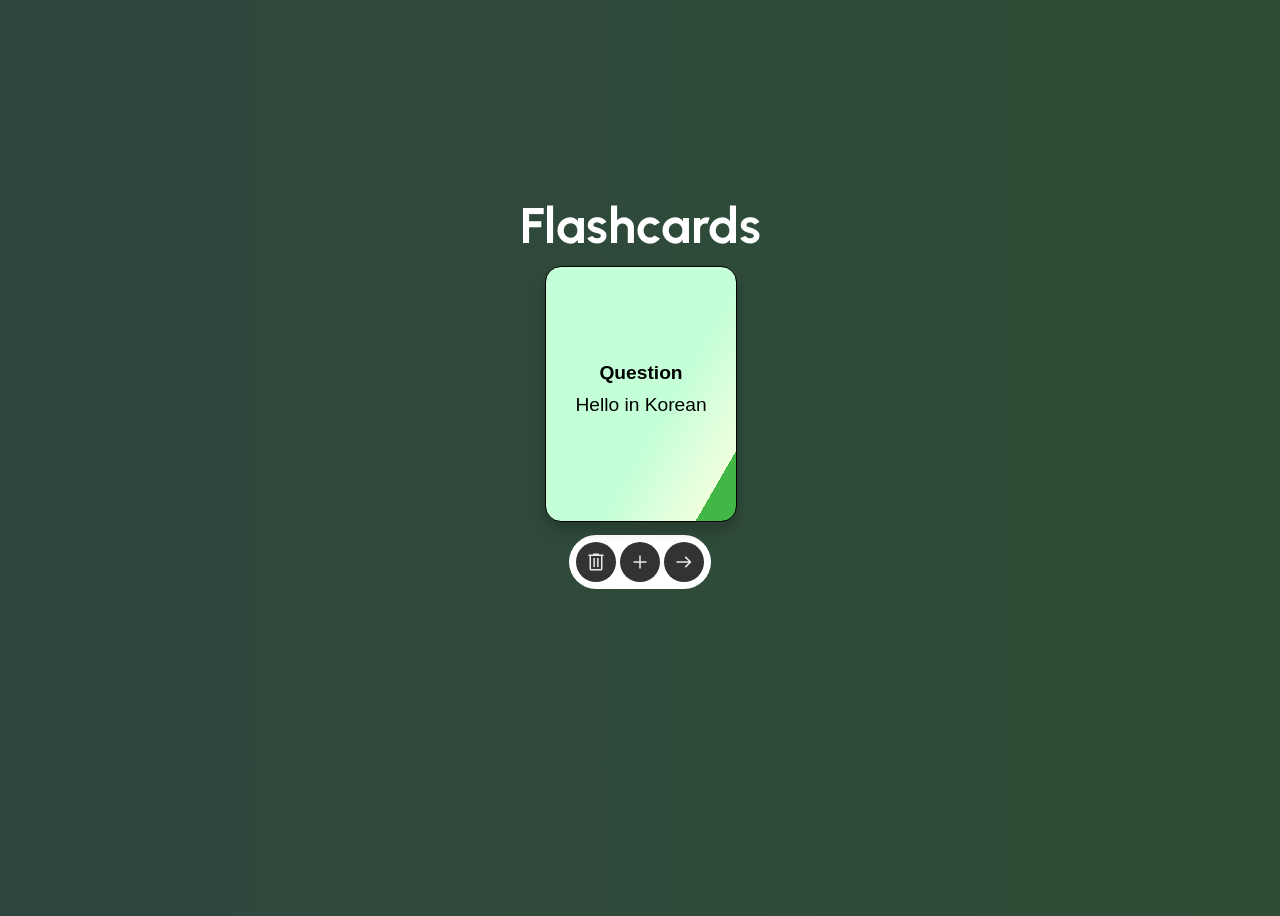
<file: flashcards.html>
<!-- 
 old version. 
 Kept to display on kathas.no/projects 
 Loads flashcards.css and flashcards.js
-->

<!DOCTYPE html>
<html lang="en">
    <head>
        <title>Flashcards</title>
        <link rel="stylesheet" type="text/css" href="flashcards.css" />
        <meta charset="UTF-8" />
        <meta name="viewport" content="width=device-width, initial-scale=1.0" />
    </head>
    <body>
        <div class="container">
            <header>
                <h1>Flashcards</h1>
            </header>

            <!-- Card itself -->
            <div class="flip-card">
                <div class="flip-card-inner">
                    <div class="flip-card-front">
                        <p class="title">Question</p>
                        <p id="question-text">_________</p>
                    </div>
                    <div class="flip-card-back">
                        <p class="title">Answer</p>
                        <p id="answer-text">_________</p>
                    </div>
                </div>
            </div>

            <!-- Buttons with svg icons-->
            <div id="menu">
                <button id="delete">
                    <svg
                        xmlns="http://www.w3.org/2000/svg"
                        height="24px"
                        viewBox="0 -960 960 960"
                        width="24px"
                        fill="#e8eaed"
                    >
                        <path
                            d="M292.31-140q-29.92 0-51.12-21.19Q220-182.39 220-212.31V-720h-40v-60h180v-35.38h240V-780h180v60h-40v507.69Q740-182 719-161q-21 21-51.31 21H292.31ZM680-720H280v507.69q0 5.39 3.46 8.85t8.85 3.46h375.38q4.62 0 8.46-3.85 3.85-3.84 3.85-8.46V-720ZM376.16-280h59.99v-360h-59.99v360Zm147.69 0h59.99v-360h-59.99v360ZM280-720v520-520Z"
                        />
                    </svg>
                </button>
                <button id="add">
                    <svg
                        xmlns="http://www.w3.org/2000/svg"
                        height="24px"
                        viewBox="0 -960 960 960"
                        width="24px"
                        fill="#e8eaed"
                    >
                        <path
                            d="M450-450H220v-60h230v-230h60v230h230v60H510v230h-60v-230Z"
                        />
                    </svg>
                </button>
                <button id="next">
                    <svg
                        xmlns="http://www.w3.org/2000/svg"
                        height="24px"
                        viewBox="0 -960 960 960"
                        width="24px"
                        fill="#e8eaed"
                    >
                        <path
                            d="m553.85-253.85-42.16-43.38L664.46-450H180v-60h484.46L511.69-662.77l42.16-43.38L780-480 553.85-253.85Z"
                        />
                    </svg>
                </button>
            </div>

            <!-- Form for adding new cards -->
            <div id="form">
                <input
                    type="text"
                    id="question"
                    placeholder="Question"
                    name="question"
                    required
                />
                <input
                    type="text"
                    id="answer"
                    placeholder="Answer"
                    name="answer"
                    required
                />
                <div class="row">
                    <button
                        type="reset"
                        id="close"
                        style="
                            background-color: transparent;
                            border: 1px solid black;
                            color: black;
                        "
                    >
                        Close
                    </button>
                    <button type="submit" id="submit">Add card</button>
                </div>
            </div>
        </div>

        <script src="flashcards.js"></script>
    </body>
</html>
</file>
<file: flashcards.css>
@import url("https://fonts.googleapis.com/css2?family=Urbanist:ital,wght@0,100..900;1,100..900&display=swap");
:root {
    --background-color: #0f6e5c00;
}
body {
    font-family: urbanist, sans-serif;
    font-size: larger;
    background-color: #111;
    background: linear-gradient(
        to right,
        rgb(46, 71, 63) 0%,
        rgb(47, 77, 53) 100%
    );
    color: #fff;
}
.container {
    display: flex;
    flex-direction: column;
    justify-content: center;
    align-items: center;
    height: 100vh;
}

h1 {
    font-size: 50px;
    background-color: var(--background-color);
    margin: 0;
}
p {
    margin: 10px;
    word-wrap: break-word;
    hyphens: auto;
}
#breadcrumbs,
#breadcrumbs a {
    color: #999;
}
#breadcrumbs a:hover {
    color: #fff;
}
a {
    color: #00ff80;
    text-decoration: none;
}
a:hover {
    color: #efff78;
}
.gradient-text {
    background: linear-gradient(100deg, #00ff80, #efff78);
    -webkit-background-clip: text;
    background-clip: text;
    -webkit-text-fill-color: transparent;
}
/* From Uiverse.io by joe-watson-sbf */
.flip-card {
    background-color: transparent;
    width: 190px;
    height: 254px;
    perspective: 1000px;
    font-family: sans-serif;
    margin: 10px;
}

.title {
    font-size: 1em;
    font-weight: 900;
    text-align: center;
    margin: 0;
}

.flip-card-inner {
    position: relative;
    width: 100%;
    height: 100%;
    text-align: center;
    transition: transform 0.8s;
    transform-style: preserve-3d;
}

.flip-card:hover .flip-card-inner {
    transform: rotateY(180deg);
}

.flip-card-front,
.flip-card-back {
    box-shadow: 0 8px 14px 0 rgba(0, 0, 0, 0.2);
    position: absolute;
    display: flex;
    flex-direction: column;
    justify-content: center;
    width: 100%;
    height: 100%;
    -webkit-backface-visibility: hidden;
    backface-visibility: hidden;
    border: 1px solid rgb(0, 0, 0);
    border-radius: 1rem;
}

.flip-card-front {
    background: linear-gradient(
        120deg,
        rgb(196, 255, 215) 60%,
        rgb(239, 255, 222) 88%,
        rgb(195, 255, 217) 40%,
        rgba(80, 255, 80, 0.603) 48%
    );
    color: rgb(0, 0, 0);
}

.flip-card-back {
    background: linear-gradient(
        120deg,
        rgb(103, 170, 127) 30%,
        rgb(64, 162, 97) 88%,
        rgb(196, 255, 230) 40%,
        rgb(166, 255, 160) 78%
    );
    color: white;
    transform: rotateY(180deg);
}
#menu {
    width: fit-content;
    height: fit-content;
    display: flex;
    justify-content: space-around;
    margin: 5px;
    margin-bottom: 133px;
    padding: 5px;
    border-radius: 30px;
    list-style-type: none;
    background-color: white;
}
button {
    display: flex;
    justify-content: center;
    align-items: center;
    background-color: #333;
    color: white;
    border-radius: 32px;
    border: none;
    padding: 8px;
    margin: 2px;
    font-size: 1em;
    cursor: pointer;
}
.row {
    display: flex;
    justify-content: right;
    align-items: center;
}
input[type="text"] {
    border: 1px solid black;
    display: block;
    border-radius: 1em;
    padding: 5px 10px;
    margin: 2px;
    font-size: 1em;
}
#form {
    background-color: white;
    display: none;
    width: fit-content;
    border-radius: 21px;
    margin-top: 10px;
    padding: 5px;
}
</file>
